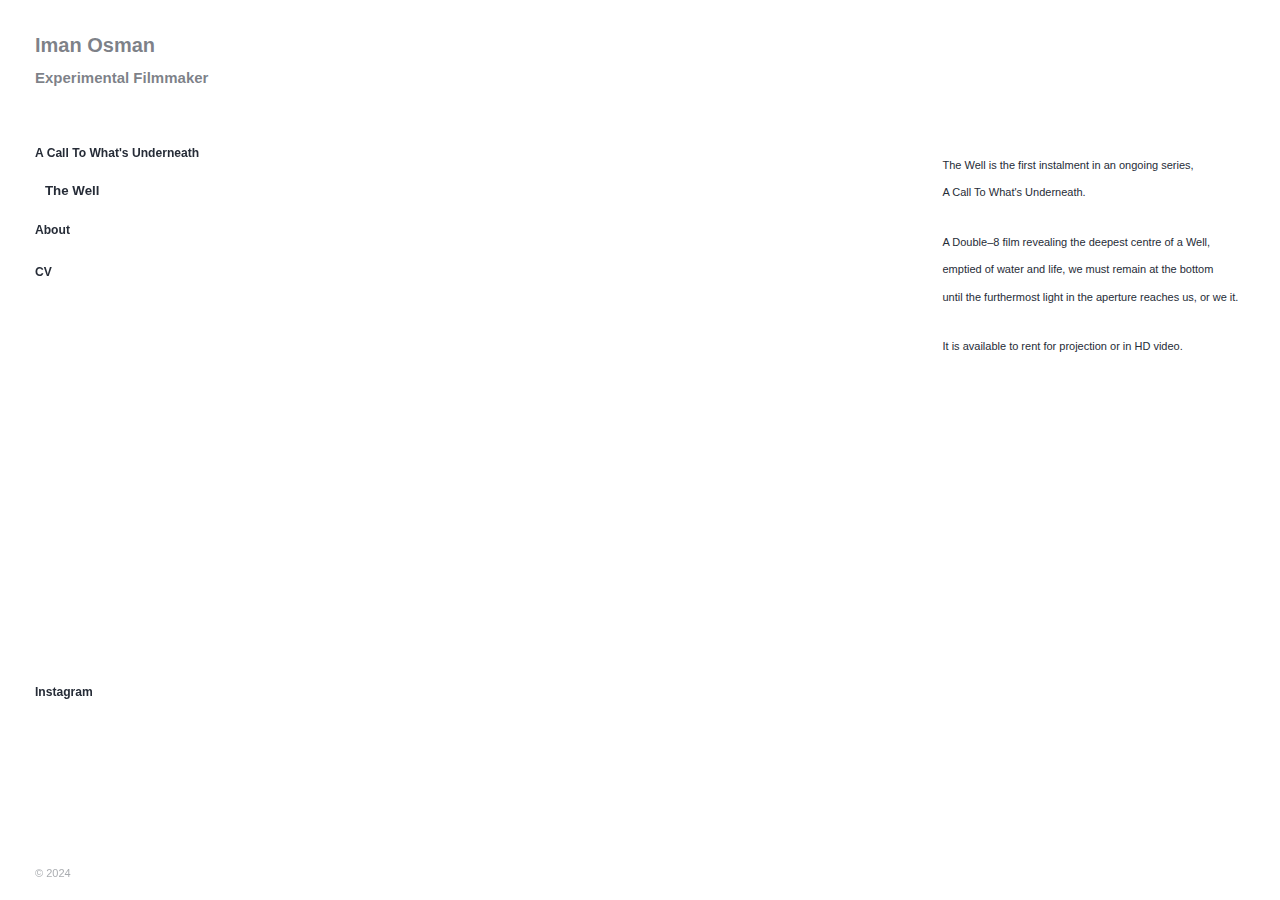
<file: html/index.html>
<!DOCTYPE html>
<html>
  <head>
    <meta http-equiv="refresh" content="0; url=the-well.html" />
    <title>Redirecting...</title>
  </head>
  <body>
    <p>If you're not redirected, <a href="the-well.html">click here</a>.</p>
  </body>
</html>
</file>
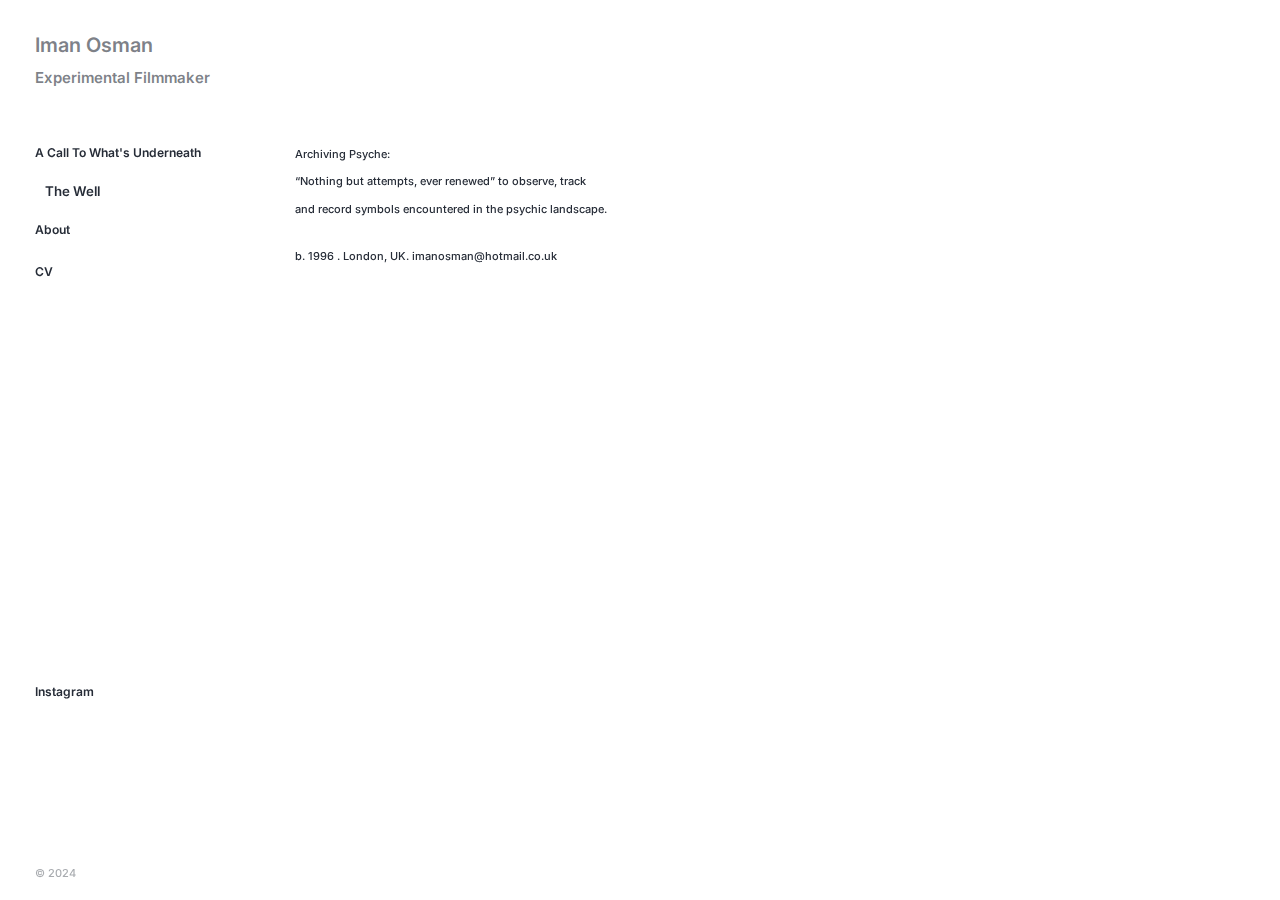
<file: html/about.html>
<!doctype html>
<html lang="en"> 
<head>
    <meta charset="UTF-8">
    <meta name="viewport" content="width=device-width, initial-scale=1.0">
    <title> Iman Osman </title>
    <link rel="icon" href="../images/favicon.png"> <!-- Not working?????? -->
    <link rel="stylesheet" href="../css/artist-site.css">
</head>

<body> 
    <main> 
        <header> 
            <h1> Iman Osman </h1>
            <h2> Experimental Filmmaker </h2>
        </header>

        <!-- Nav -->
        <aside>
            <nav> 
                <ul> 
                    <li class="whats-underneath"> <!-- A Call to What's Underneath -->
                        <h3><a title="A Call To What's Underneath" href="../html/whats-underneath.html" alt="Link to A Call To What's Underneath series page">A Call To What&apos;s Underneath</a></h3>
                            <ul> 
                                <li class="the-well"> <!-- The Well -->
                                    <h3><a title="The Well" href="../html/the-well.html" alt="Link to The Well film page">The Well</a></h3>
                                </li>
                            </ul>
                    </li>
    
                    <li class="about"> <!-- About -->
                        <h3><a title="About" href="../html/about.html" alt="Link to About page">About</a></h3>
                    </li>
    
                    <li class="cv"> <!-- CV -->
                        <h3><a title="CV" href="../html/cv.html" alt="Link to CV page">CV</a></h3>
                    </li> 
                    
                    <li class="instagram"> <!-- Instagram -->
                        <h3><a href= "https://www.instagram.com/i___0___o/" target="_blank" alt="Link to Instagram">Instagram</a></h3> 
                    </li>
                </ul>
            </nav>
        </aside>

    <section class="about"> 
        <article> 
            <p> Archiving Psyche:</p>
            <br>
            <p><q>Nothing but attempts, ever renewed</q> to observe, track<br>and record symbols encountered in the psychic landscape.</p>
            <br>
            <br>
            <p>b. <time> 1996 </time>. London, UK. imanosman@hotmail.co.uk</p> 
        </article>
    </section>
    </main>

    <footer> 
        <p> &copy; 2024 </p>
    </footer>
</body>
</html>
</file>
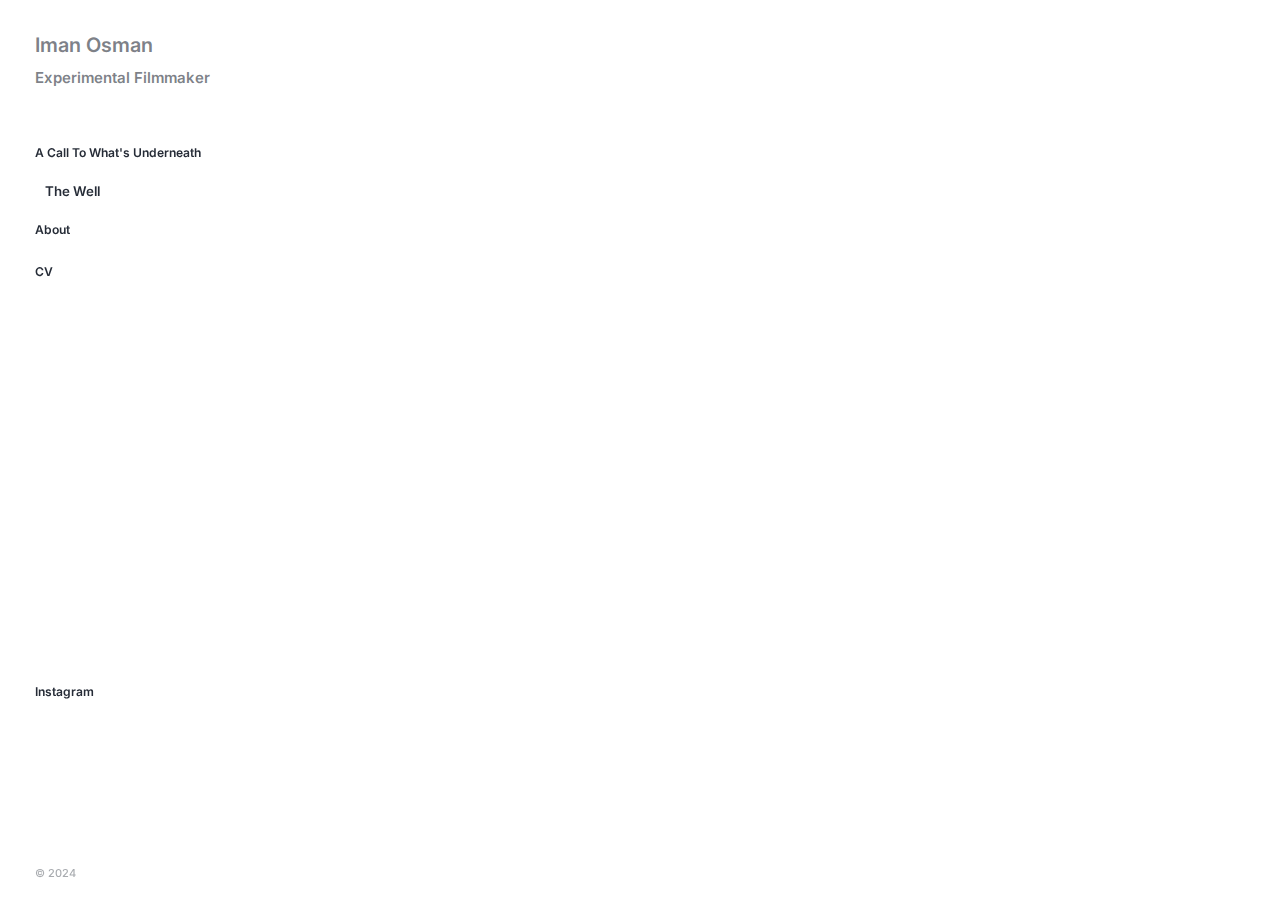
<file: html/artist-site.html>
<!doctype html>
<html lang="en"> 
<head>
    <meta charset="UTF-8">
    <meta name="viewport" content="width=device-width, initial-scale=1.0">
    <title> Iman Osman </title>
    <link rel="apple-touch-icon" sizes="120x120" href="../images/apple-touch-icon.png">
    <link rel="icon" type="image/png" sizes="32x32" href="../images/favicon-32x32.png">
    <link rel="icon" type="image/png" sizes="16x16" href="../images/favicon-16x16.png">
    <link rel="manifest" href="../images/site.webmanifest">
    <link rel="mask-icon" href="../images/safari-pinned-tab.svg" color="#5bbad5">
    <meta name="msapplication-TileColor" content="#da532c">
    <meta name="theme-color" content="#ffffff">
    <link rel="stylesheet" href="../css/artist-site.css">
</head>

<body>
    <main>
    <!-- Header -->
        <header> 
            <h1> Iman Osman </h1>
            <h2> Experimental Filmmaker </h2>
        </header>

    <!-- Nav -->
    <aside>
        <nav> 
            <ul> 
                <li class="whats-underneath"> <!-- A Call to What's Underneath -->
                    <h3><a title="A Call To What's Underneath" href="../html/whats-underneath.html" alt="Link to A Call To What's Underneath series page">A Call To What&apos;s Underneath</a></h3>
                        <ul> 
                            <li class="the-well"> <!-- The Well -->
                                <h3><a title="The Well" href="../html/the-well.html" alt="Link to The Well film page">The Well</a></h3>
                            </li>
                        </ul>
                </li>

                <li class="about"> <!-- About -->
                    <h3><a title="About" href="../html/about.html" alt="Link to About page">About</a></h3>
                </li>

                <li class="cv"> <!-- CV -->
                    <h3><a title="CV" href="../html/cv.html" alt="Link to CV page">CV</a></h3>
                </li> 
                
                <li class="instagram"> <!-- Instagram -->
                    <h3><a href= "https://www.instagram.com/i___0___o/" target="_blank" alt="Link to Instagram">Instagram</a></h3> 
                </li>
            </ul>
        </nav>
    </aside>

    <!-- Pages -->
    <!-- <section class="whats-underneath"> 
        <article> 
            <p> A Call To What&apos;s Underneath is an ongoing series.</p>
            <br>
            <p> It explores the archiving of psychic symbols bourne out of<br>an ongoing process to seek that which is <q>underneath</q>.</p>
        </article>
    </section> -->

    <!-- <section class="the-well">
        <article> 
            <p> The Well is the first instalment in an ongoing series, A Call To What&apos;s Underneath. </p>
            <br>
            <p>  A Double&ndash;8 film revealing the deepest centre of a Well, emptied of water and life, we must remain at the bottom until the furthermost light in the aperture reaches us, or we it. </p>
            <br>
            <p> It is available to rent for projection or in HD video. </p>
            <br>
            <a> <iframe width="560" height="315" src="https://www.youtube.com/embed/FKxtuIb-lL4?si=e5xiY_vLBBUB4tBE" title="YouTube video player" frameborder="0" allow="accelerometer; autoplay; clipboard-write; encrypted-media; gyroscope; picture-in-picture; web-share" referrerpolicy="strict-origin-when-cross-origin" allowfullscreen></iframe> </a> </p>
        </article>
    </section> -->

    <!-- <section class="about"> 
        <article> 
            <p> Archiving Psyche:</p>
            <br>
            <p><q>Nothing but attempts, ever renewed</q> to observe, track<br>and record symbols encountered in the psychic landscape.</p>
            <br>
            <p>b. <time> 1996 </time>. London, UK. imanosman@hotmail.co.uk</p> 
        </article>
    </section> -->

     <!-- <section class-="cv">
        <article> 
            <ul>
                 <li> 
                    <h4> Education </h4>
                        <ul> 
                            <li> 
                                <p> <time> 2020 </time> BA Fine Art: Print & Time&ndash;Based Media &mdash; 1st Class Honours, UAL Wimbledon College of Arts </p> 
                            </li>
                        </ul>
                 </li>

                 <li> 
                    <h4> Group Exhibitions </h4>
                        <ul> 
                            <li> 
                                <p>  <time> 2020 </time> Wimbledon College of Arts &mdash; Print &amp; Time&ndash;Based Media Graduation Moving Image Show, Videoclub Online </p>
                            </li>

                            <li>
                                <p> <time> 2020 </time> UAL Graduate Showcase, University of the Arts London, Online </p>
                            </li>

                            <li>
                            <p> <time> 2020 </time> Material/Alliances, Copeland Gallery, London </p>
                            </li>

                            <li>
                                <p> <time> 2020 </time> Interim, Wimbledon College of Arts, London </p>
                            </li>

                            <li>
                                <p> <time> 2018 </time> UAL Camberwell Short Film Festival, Camberwell College of Arts, London </p>
                        </li>
                        </ul>
                 </li>

                 <li> 
                    <h4> Awards </h4>
                        <ul> 
                            <li> 
                                <p> 
                                    <time> 2024 </time> Grand Plan Fund
                                </p>
                            </li>

                            <li> 
                                <p> 
                                    <time> 2020 </time> Royal Female School of Art Foundation Final Year Award
                                </p>
                            </li>
                        </ul>
                 </li>

                 <li> 
                    <h4> Residencies </h4>
                        <ul> 
                            <li>
                                <p> <time> 2022 </time> Arteles Create Center Back to Basics Residency, Finland </p>
                            </li>
                        </ul> 
                 </li>
            </ul>
        </article>
     </section> -->

</main>

<footer> 
    <p> &copy; 2024 </p>
</footer>
</body>
</html>
</file>
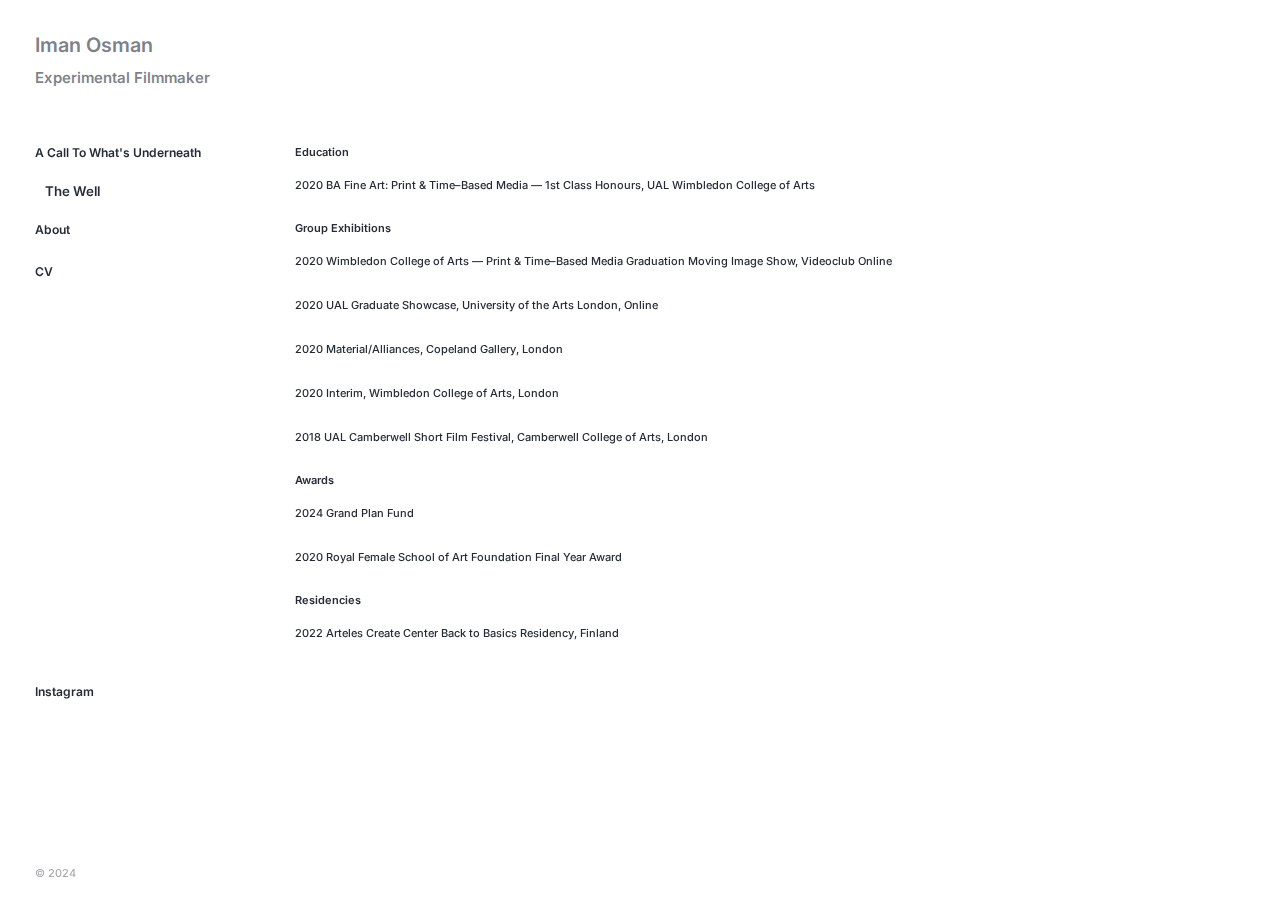
<file: html/cv.html>
<!doctype html>
<html lang="en"> 
<head>
    <meta charset="UTF-8">
    <meta name="viewport" content="width=device-width, initial-scale=1.0">
    <title> Iman Osman </title>
    <link rel="icon" href="../images/favicon.png"> <!-- Not working?????? -->
    <link rel="stylesheet" href="../css/artist-site.css">
</head>

<body> 
    <main> 
        <!-- Header -->
        <header> 
            <h1> Iman Osman </h1>
            <h2> Experimental Filmmaker </h2>
        </header>

        <!-- Nav -->
        <aside>
            <nav> 
                <ul> 
                    <li class="whats-underneath"> <!-- A Call to What's Underneath -->
                        <h3><a title="A Call To What's Underneath" href="../html/whats-underneath.html" alt="Link to A Call To What's Underneath series page">A Call To What&apos;s Underneath</a></h3>
                            <ul> 
                                <li class="the-well"> <!-- The Well -->
                                    <h3><a title="The Well" href="../html/the-well.html" alt="Link to The Well film page">The Well</a></h3>
                                </li>
                            </ul>
                    </li>
    
                    <li class="about"> <!-- About -->
                        <h3><a title="About" href="../html/about.html" alt="Link to About page">About</a></h3>
                    </li>
    
                    <li class="cv"> <!-- CV -->
                        <h3><a title="CV" href="../html/cv.html" alt="Link to CV page">CV</a></h3>
                    </li> 
                    
                    <li class="instagram"> <!-- Instagram -->
                        <h3><a href= "https://www.instagram.com/i___0___o/" target="_blank" alt="Link to Instagram">Instagram</a></h3> 
                    </li>
                </ul>
            </nav>
        </aside>

        <section class-="cv">
            <article> 
                <ul>
                        <li> <!-- Education-->
                            <div class="cv-section"> 
                                <h4> Education </h4>
                                    <ul> 
                                        <li> 
                                            <p> <time> 2020 </time> BA Fine Art: Print & Time&ndash;Based Media &mdash; 1st Class Honours, UAL Wimbledon College of Arts </p> 
                                        </li>
                                    </ul>
                            </div>
                        </li>
                        

                        <li> <!-- Group shows -->
                            <div class="cv-section"> 
                                <h4> Group Exhibitions </h4>
                                    <ul> 
                                        <li> 
                                            <p>  <time> 2020 </time> Wimbledon College of Arts &mdash; Print &amp; Time&ndash;Based Media Graduation Moving Image Show, Videoclub Online </p>
                                        </li>

                                        <li>
                                            <p> <time> 2020 </time> UAL Graduate Showcase, University of the Arts London, Online </p>
                                        </li>

                                        <li>
                                        <p> <time> 2020 </time> Material/Alliances, Copeland Gallery, London </p>
                                        </li>

                                        <li>
                                            <p> <time> 2020 </time> Interim, Wimbledon College of Arts, London </p>
                                        </li>

                                        <li>
                                            <p> <time> 2018 </time> UAL Camberwell Short Film Festival, Camberwell College of Arts, London </p>
                                    </li>
                                    </ul>
                            </div>
                        </li>

                        <li> <!-- Awards-->
                            <div class="cv-section"> 
                                <h4> Awards </h4>
                                    <ul> 
                                        <li> 
                                            <p> 
                                                <time> 2024 </time> Grand Plan Fund
                                            </p>
                                        </li>

                                        <li> 
                                            <p> 
                                                <time> 2020 </time> Royal Female School of Art Foundation Final Year Award
                                            </p>
                                        </li>
                                    </ul>
                            </div>
                        </li>

                        <li> <!-- Residencies -->
                            <div class="cv-section"> 
                                <h4> Residencies </h4>
                                    <ul> 
                                        <li>
                                            <p> <time> 2022 </time> Arteles Create Center Back to Basics Residency, Finland </p>
                                        </li>
                                    </ul> 
                            </div>
                        </li>
                </ul>
            </article>
        </section>
    </main>

    <footer> 
        <p> &copy; 2024 </p>
    </footer>
</body>
</html>
</file>
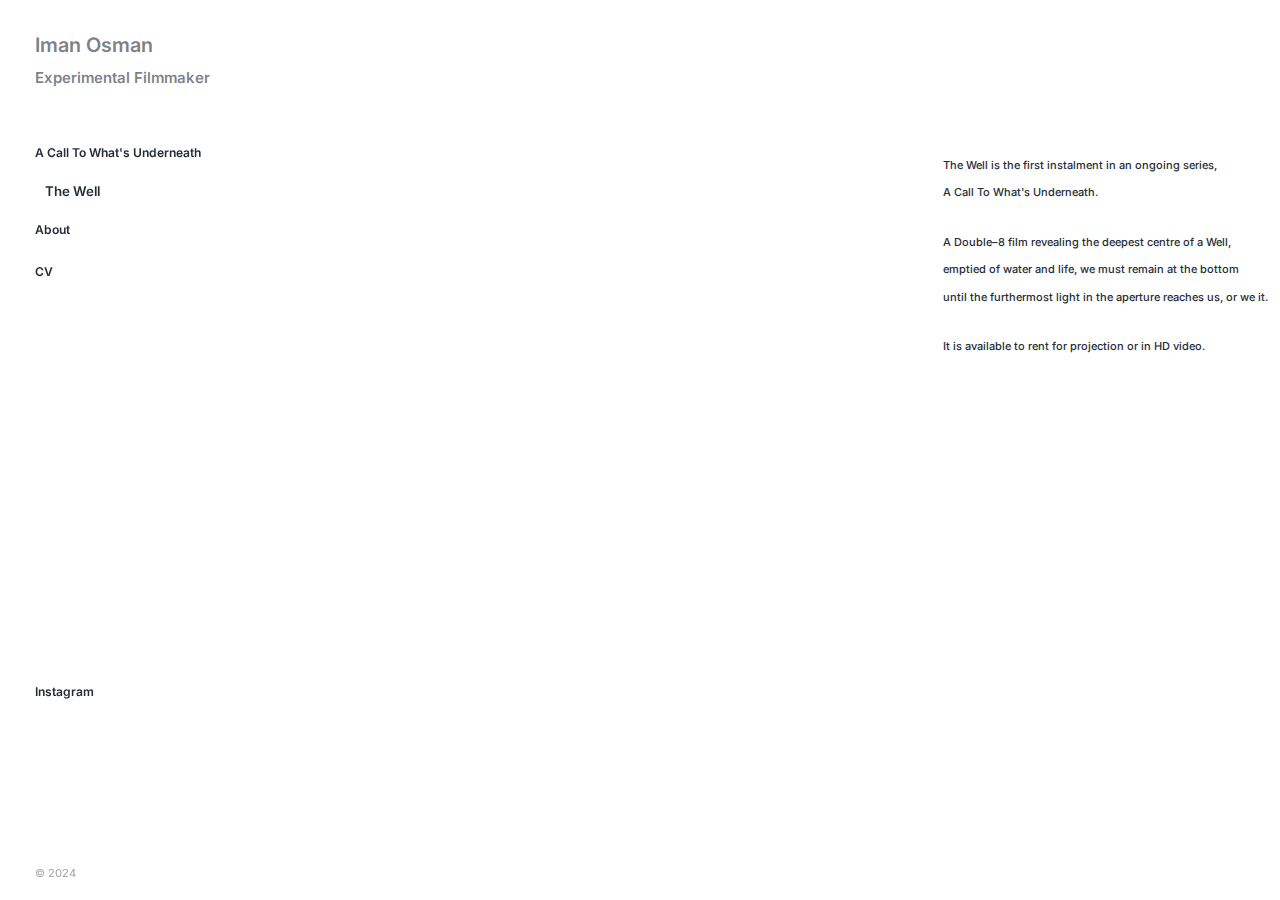
<file: html/the-well.html>
<!doctype html>
<html lang="en"> 
<head>
    <meta charset="UTF-8">
    <meta name="viewport" content="width=device-width, initial-scale=1.0">
    <title> Iman Osman </title>
    <link rel="icon" href="../images/favicon.png"> <!-- Not working?????? -->
    <link rel="stylesheet" href="../css/artist-site.css">
</head>

<body>
    <main>
    <!-- Header -->
        <header> 
            <h1> Iman Osman </h1>
            <h2> Experimental Filmmaker </h2>
        </header>

    <!-- Nav -->
    <aside>
        <nav> 
            <ul> 
                <li class="whats-underneath"> <!-- A Call to What's Underneath -->
                    <h3><a title="A Call To What's Underneath" href="../html/whats-underneath.html" alt="Link to A Call To What's Underneath series page">A Call To What&apos;s Underneath</a></h3>
                        <ul> 
                            <li class="the-well"> <!-- The Well -->
                                <h3><a title="The Well" href="../html/the-well.html" alt="Link to The Well film page">The Well</a></h3>
                            </li>
                        </ul>
                </li>

                <li class="about"> <!-- About -->
                    <h3><a title="About" href="../html/about.html" alt="Link to About page">About</a></h3>
                </li>

                <li class="cv"> <!-- CV -->
                    <h3><a title="CV" href="../html/cv.html" alt="Link to CV page">CV</a></h3>
                </li> 
                
                <li class="instagram"> <!-- Instagram -->
                    <h3><a href= "https://www.instagram.com/i___0___o/" target="_blank" alt="Link to Instagram">Instagram</a></h3> 
                </li>
            </ul>
        </nav>
    </aside>

    <section class="the-well">
        <article> 
            <p> The Well is the first instalment in an ongoing series,<br>A Call To What&apos;s Underneath. </p>
            <br>
            <p>  A Double&ndash;8 film revealing the deepest centre of a Well,<br>emptied of water and life, we must remain at the bottom<br>until the furthermost light in the aperture reaches us, or we it. </p>
            <br>
            <p> It is available to rent for projection or in HD video. </p> <!-- Not true yet!-->
            <br>
            <!-- <a> <iframe width="560" height="315" src="https://www.youtube.com/embed/FKxtuIb-lL4?si=e5xiY_vLBBUB4tBE" title="YouTube video player" frameborder="0" allow="accelerometer; autoplay; clipboard-write; encrypted-media; gyroscope; picture-in-picture; web-share" referrerpolicy="strict-origin-when-cross-origin" allowfullscreen></iframe> </a> </p> -->
        </article>
    </section>

    </main>
    
    <footer> 
        <p> &copy; 2024 </p>
    </footer>
    </body>
    </html>
</file>
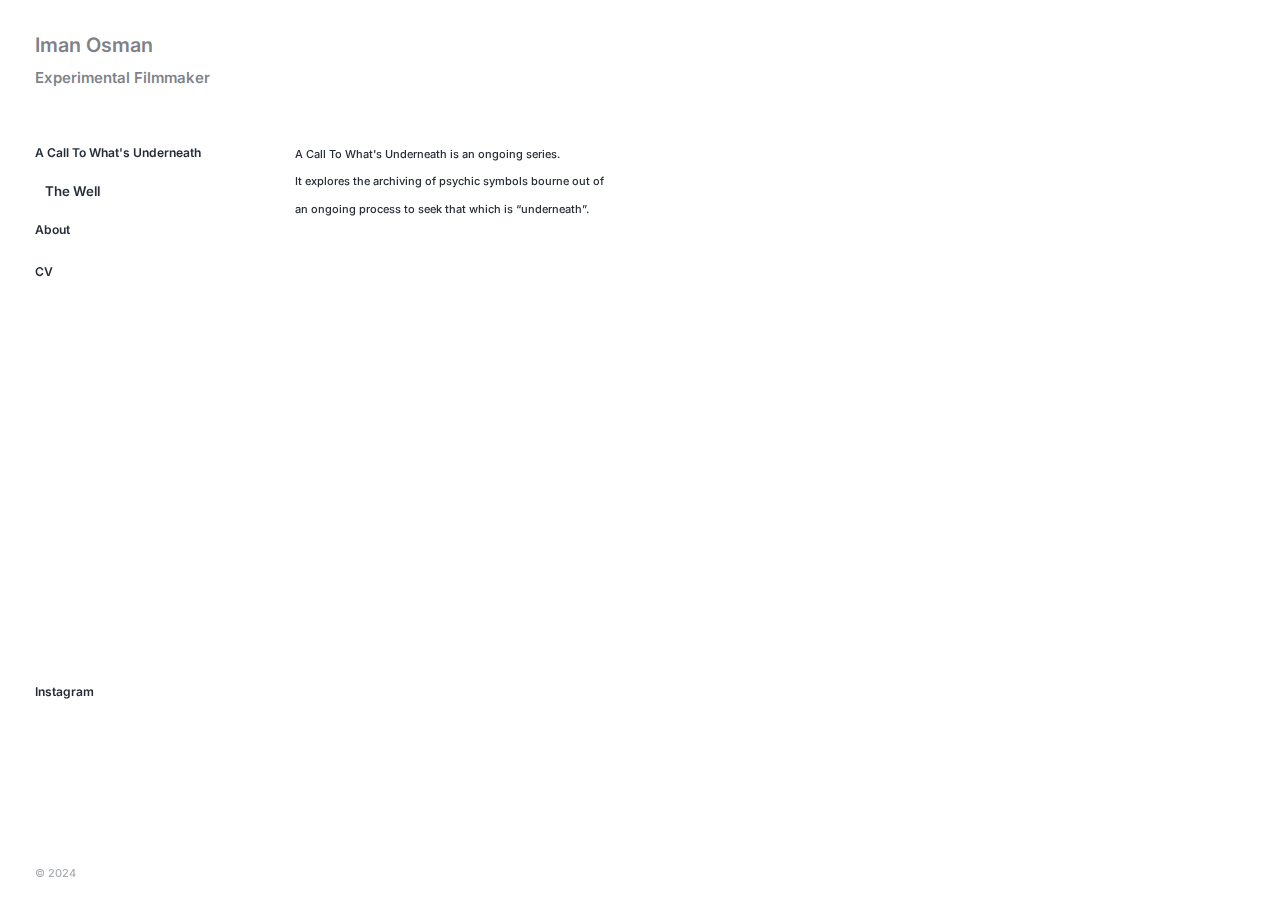
<file: html/whats-underneath.html>
<!doctype html>
<html lang="en"> 
<head>
    <meta charset="UTF-8">
    <meta name="viewport" content="width=device-width, initial-scale=1.0">
    <title> Iman Osman </title>
    <link rel="icon" href="../images/favicon.png"> <!-- Not working?????? -->
    <link rel="stylesheet" href="../css/artist-site.css">
</head>

<body> 
    <main> 
        <header> 
            <h1> Iman Osman </h1>
            <h2> Experimental Filmmaker </h2>
        </header>

        <!-- Nav -->
        <aside>
            <nav> 
                <ul> 
                    <li class="whats-underneath"> <!-- A Call to What's Underneath -->
                        <h3><a title="A Call To What's Underneath" href="../html/whats-underneath.html" alt="Link to A Call To What's Underneath series page">A Call To What&apos;s Underneath</a></h3>
                            <ul> 
                                <li class="the-well"> <!-- The Well -->
                                    <h3><a title="The Well" href="../html/the-well.html" alt="Link to The Well film page">The Well</a></h3>
                                </li>
                            </ul>
                    </li>
    
                    <li class="about"> <!-- About -->
                        <h3><a title="About" href="../html/about.html" alt="Link to About page">About</a></h3>
                    </li>
    
                    <li class="cv"> <!-- CV -->
                        <h3><a title="CV" href="../html/cv.html" alt="Link to CV page">CV</a></h3>
                    </li> 
                    
                    <li class="instagram"> <!-- Instagram -->
                        <h3><a href= "https://www.instagram.com/i___0___o/" target="_blank" alt="Link to Instagram">Instagram</a></h3> 
                    </li>
                </ul>
            </nav>
        </aside>

        <!-- A Call To What's Underneath page-->
        <section class="whats-underneath"> 
            <article> 
                <p> A Call To What&apos;s Underneath is an ongoing series.</p>
                <br>
                <p> It explores the archiving of psychic symbols bourne out of<br>an ongoing process to seek that which is <q>underneath</q>.</p>
            </article>
        </section>
    </main>

    <footer> 
        <p> &copy; 2024 </p>
    </footer>
</body>
</html>
</file>
<file: css/artist-site.css>
/* @import url("https://use.typekit.net/gyn7rht.css");  */
   @import url('https://fonts.googleapis.com/css2?family=Inter:ital,opsz,wght@0,14..32,100..900;1,14..32,100..900&display=swap');

      /* colour palette 
   ---------------------
   #B9D2E8  Spindle - rgb(185,210,232) bluey hue 
   #262C37 Ebony Clay - rgb(38,44,55) almost black 
   #88848C Mamba - rgb(136,132,140) accent colour
   #969599 Mountain Mist - rgb(150,149,153) grey
   rgb(215, 233, 253); - almost white 
   */

   /* BOX-MODEL FIX 
   ------------------- */
   html {
     box-sizing: border-box;
   }
   *, *:before, *:after {
     box-sizing: inherit;
   }

    /* global styles 
   ------------------- */ 
   body {
    font-family: inter, sans-serif;
    font-size: 10px;
    font-weight: normal;
    line-height: 2em;
    color: rgba(38,44,55); 
    margin: 35px;
    padding: 0;
    background-color: white;
   }

   a:link {
    color: rgb(38,44,55);
   }

   a:visited { 
    color: rgba(38,44,55, 60%);
   }

  section article p {  
    display: inline;
    position: relative;
    width: 100%;
    top: 40px;
    left: 260px;
    color: rgb(38,44,55);
    font-weight: 500;
    line-height: 2.5em;
    font-size: 1.1em;
  }

    /* header */ 

    header { 
      color: rgba(38,44,55, 60%);
     }

    h1 { 
      font-size: 2em;
      font-weight: 600;
    }

    h2 { 
      font-size: 1.5em;
      font-weight: 600;
    }

    h3, h4 { 
      font-size: 1.1em;
      font-weight: 600;
    }

    /* nav */ 

   aside nav {
    display: block;
    position: fixed;
    padding-top: 25px; 
    margin-left: 0;
    width: 20%;
   } 

   nav ul { 
    list-style: none; /* No bullet points in nav menu */ 
    padding-left: 0;
    margin-left: 0;
    font-size: 1.1em;
   }

   nav ul li a { 
    display: inline-block;
    text-decoration: none; /* I took the underlines off when clicked */ 
    margin: 5px 0;
   }

   nav ul li.instagram {
    margin-top: 390px; /* Creates big space between IG and the rest of the list */ 
    margin-bottom: 0;
   }

   nav ul li.the-well {
    padding-left: 15px;
    margin: -5px;
   }

    section.whats-underneath article p { 
      width: 25%;
    }

    section.about article p {
      width: 25%;
    }

    /* the well */ 

    section.the-well p { 
      display: inline-block;
      position: relative;
      left: 75%;
      width: 30%;
    }

    section.the-well a iframe {
      display: none; /* temp */ 
      position: relative; 
      width: 60%;
      margin: 0 40px;
    }

    /* cv */

    section ul {
      list-style: none;
      padding: 0;
      }

    section article ul li h4 { 
      display: inline;
      position: relative;
      top: 40px;
      left: 260px;
      line-height: 2em;
    }

    section article ul li ul li p { 
      line-height: 4em;
    }

    .cv-section {
      margin-bottom: 10px; /* Spaces out cv by headings nicely */ 
    }


    /* IG link  */ 

    /* footer */

    footer p {
      display: block;
      position: fixed;
      color: rgba(38,44,55, 40%);
      font-weight: 500;
      line-height: 2em;
      font-size: 1.1em;
      bottom: 5px;
    }
</file>
